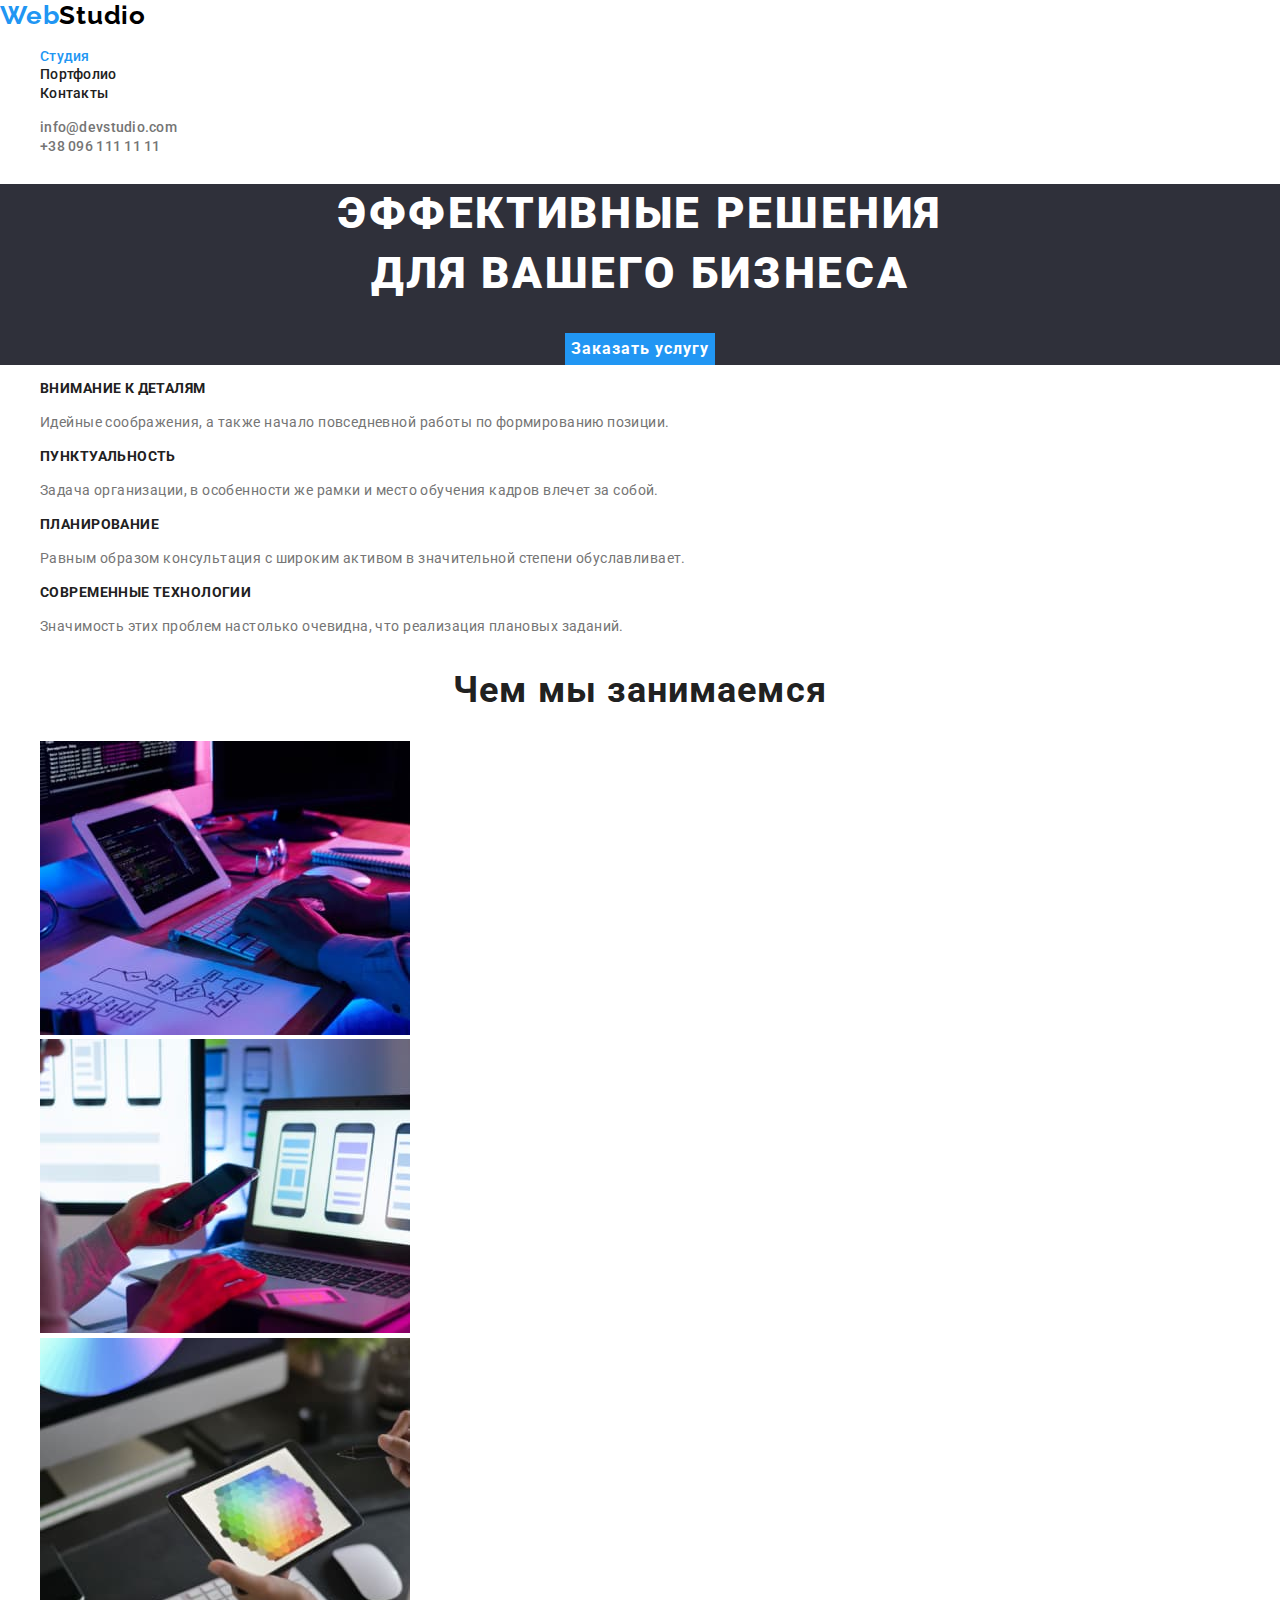
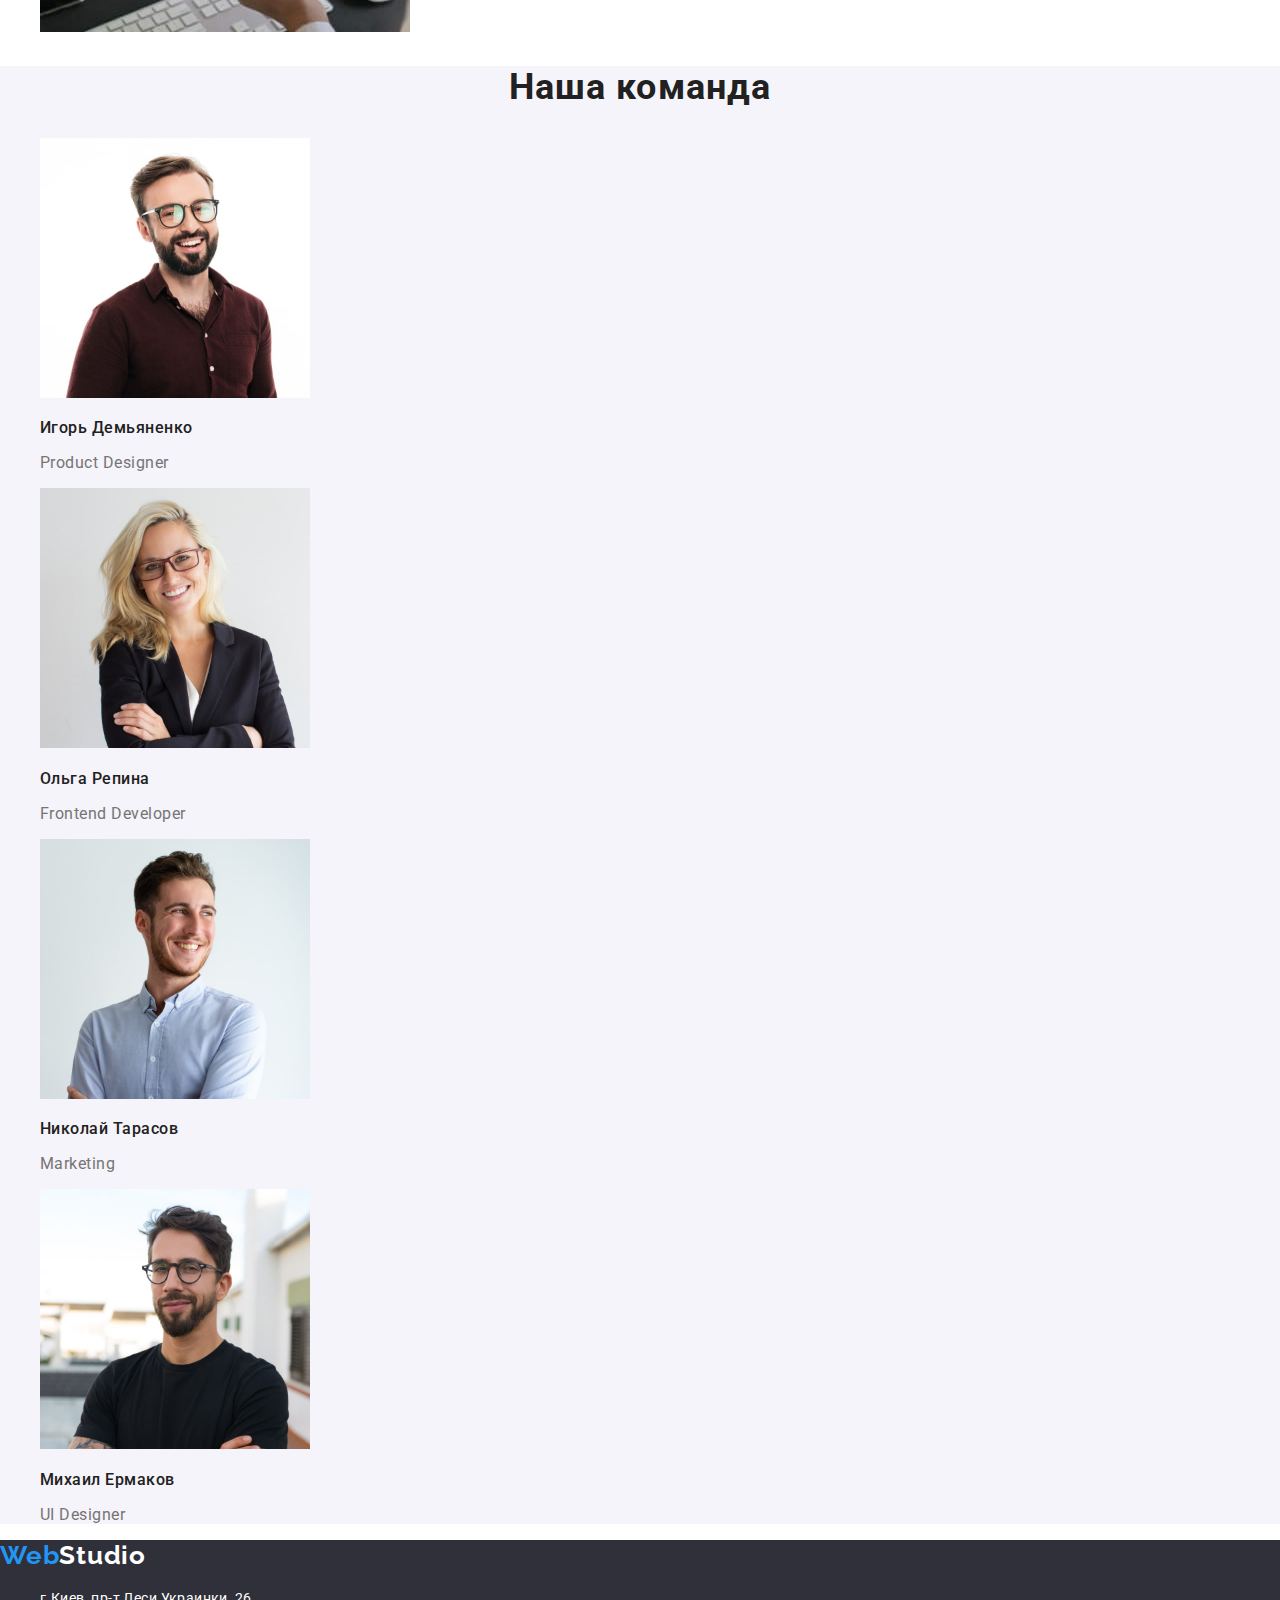
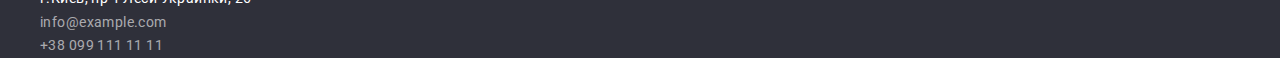
<file: index.html>
<!DOCTYPE html>
<html lang="ru">
  <head>
    <meta charset="UTF-8" />
    <meta http-equiv="X-UA-Compatible" content="IE=edge" />
    <meta name="viewport" content="width=device-width, initial-scale=1.0" />
    <title>Студия</title>
    <link
      rel="stylesheet"
      href="https://cdnjs.cloudflare.com/ajax/libs/modern-normalize/1.1.0/modern-normalize.min.css"
    />
    <link rel="preconnect" href="https://fonts.googleapis.com" />
    <link rel="preconnect" href="https://fonts.gstatic.com" crossorigin />
    <link
      href="https://fonts.googleapis.com/css2?family=Raleway:wght@700&family=Roboto:wght@400;500;700;900&display=swap"
      rel="stylesheet"
    />
    <link rel="stylesheet" href="./css/styles.css" />
  </head>
  <body>
    <!--Шапка сайта-->

    <header class="header">
      <nav class="header-nav">
        <a class="logo link" href="./index.html">Web<span class="logo-black">Studio</span></a>

        <ul class="header-nav-list list">
          <li class="header-nav-item">
            <a class="header-nav-link link current" href="./index.html">Студия</a>
          </li>
          <li class="header-nav-item">
            <a class="header-nav-link link" href="./portfolio.html">Портфолио</a>
          </li>
          <li class="header-nav-item"><a class="header-nav-link link" href="">Контакты</a></li>
        </ul>
      </nav>
      <ul class="header-contact list">
        <li class="header-contact-item">
          <a class="header-contact-link link" href="mailto:info@devstudio.com"
            >info@devstudio.com</a
          >
        </li>
        <li class="header-contact-item">
          <a class="header-contact-link link" href="tel:+380961111111">+38 096 111 11 11</a>
        </li>
      </ul>
    </header>

    <main>
      <!--Герой-->

      <section class="hero">
        <h1 class="hero-title">
          Эффективные решения<br />
          для вашего бизнеса
        </h1>
        <button class="hero-btn" type="button">Заказать услугу</button>
      </section>

      <!--Наши особенности-->

      <section class="feature">
        <h2 class="visually-hidden title">Наши особенности</h2>
        <ul class="feature-list list">
          <li class="feature-list-item">
            <h3 class="feature-list-title title">Внимание к деталям</h3>
            <p class="feature-list-text">Идейные соображения, а также начало повседневной работы по формированию позиции.</p>
          </li>
          <li class="feature-list-item">
            <h3 class="feature-list-title title">Пунктуальность</h3>
            <p class="feature-list-text">
              Задача организации, в особенности же рамки и место обучения кадров влечет за собой.
            </p>
          </li>
          <li class="feature-list-item">
            <h3 class="feature-list-title title">Планирование</h3>
            <p class="feature-list-text">
              Равным образом консультация с широким активом в значительной степени обуславливает.
            </p>
          </li class="feature-list-item">
          <li>
            <h3 class="feature-list-title title">Современные технологии</h3>
            <p class="feature-list-text">Значимость этих проблем настолько очевидна, что реализация плановых заданий.</p>
          </li>
        </ul>
      </section>

      <!--Чем мы занимаемся-->

      <section class="product">
        <h2 class="product-title title">Чем мы занимаемся</h2>
        <ul class="product-list list">
          <li class="product-list-item">
            <img class="product-list-img" src="./images/box1.jpg" alt="набор текста на клавиатуре" width="370" />
          </li>
          <li class="product-list-item">
            <img class="product-list-img" src="./images/box2.jpg" alt="мобильный телефон в руке и ноутбук" width="370" />
          </li>
          <li class="product-list-item">
            <img class="product-list-img" src="./images/box3.jpg" alt="планшет в руке" width="370" />
          </li>
        </ul>
      </section>

      <!--Наша команда-->

      <section class="team">
        <h2 class="team-title title">Наша команда</h2>
        <ul class="team-list list">
          <li class="team-list-item">
            <img class="team-list-img" src="./images/teamcard1.jpg" alt="фото мужчины в очках" width="270" />
            <h3 class="team-list-title title">Игорь Демьяненко</h3>
            <p class="team-list-text" lang="en">Product Designer</p>
          </li>
          <li class="team-list-item">
            <img class="team-list-img" src="./images/teamcard2.jpg" alt="фото женщины в очках" width="270" />
            <h3 class="team-list-title title">Ольга Репина</h3>
            <p class="team-list-text" lang="en">Frontend Developer</p>
          </li>
          <li class="team-list-item">
            <img class="team-list-img" src="./images/teamcard3.jpg" alt="фото улыбающегося мужчины" width="270" />
            <h3 class="team-list-title title">Николай Тарасов</h3>
            <p class="team-list-text" lang="en">Marketing</p>
          </li>
          <li class="team-list-item">
            <img class="team-list-img" src="./images/teamcard4.jpg" alt="фото мужчины в очках" width="270" />
            <h3 class="team-list-title title">Михаил Ермаков</h3>
            <p class="team-list-text" lang="en">UI Designer</p>
          </li>
        </ul>
      </section>
    </main>

    <!--Подвал-->

    <footer class="footer">
      <a href="./index.html" class="logo link">Web<span class="logo-white">Studio</span></a>
      <address class="footer-addr">
        <ul class="footer-addr-list list">
          <li class="footer-addr-item">
            <a
              class="footer-addr-link link"
              href="https://goo.gl/maps/jjjQnr7aBf25NbzN8"
              target="_blank"
              rel="noopener noreferrer"
              >г.Киев, пр-т Леси Украинки, 26</a
            >
          </li>
          <li class="footer-addr-item">
            <a class="footer-addr-link link" href="mailto:info@example.com">info@example.com</a>
          </li>
          <li class="footer-addr-item">
            <a class="footer-addr-link link" href="tel:+380991111111">+38 099 111 11 11</a>
          </li>
        </ul>
      </address>
    </footer>
  </body>
</html>
</file>
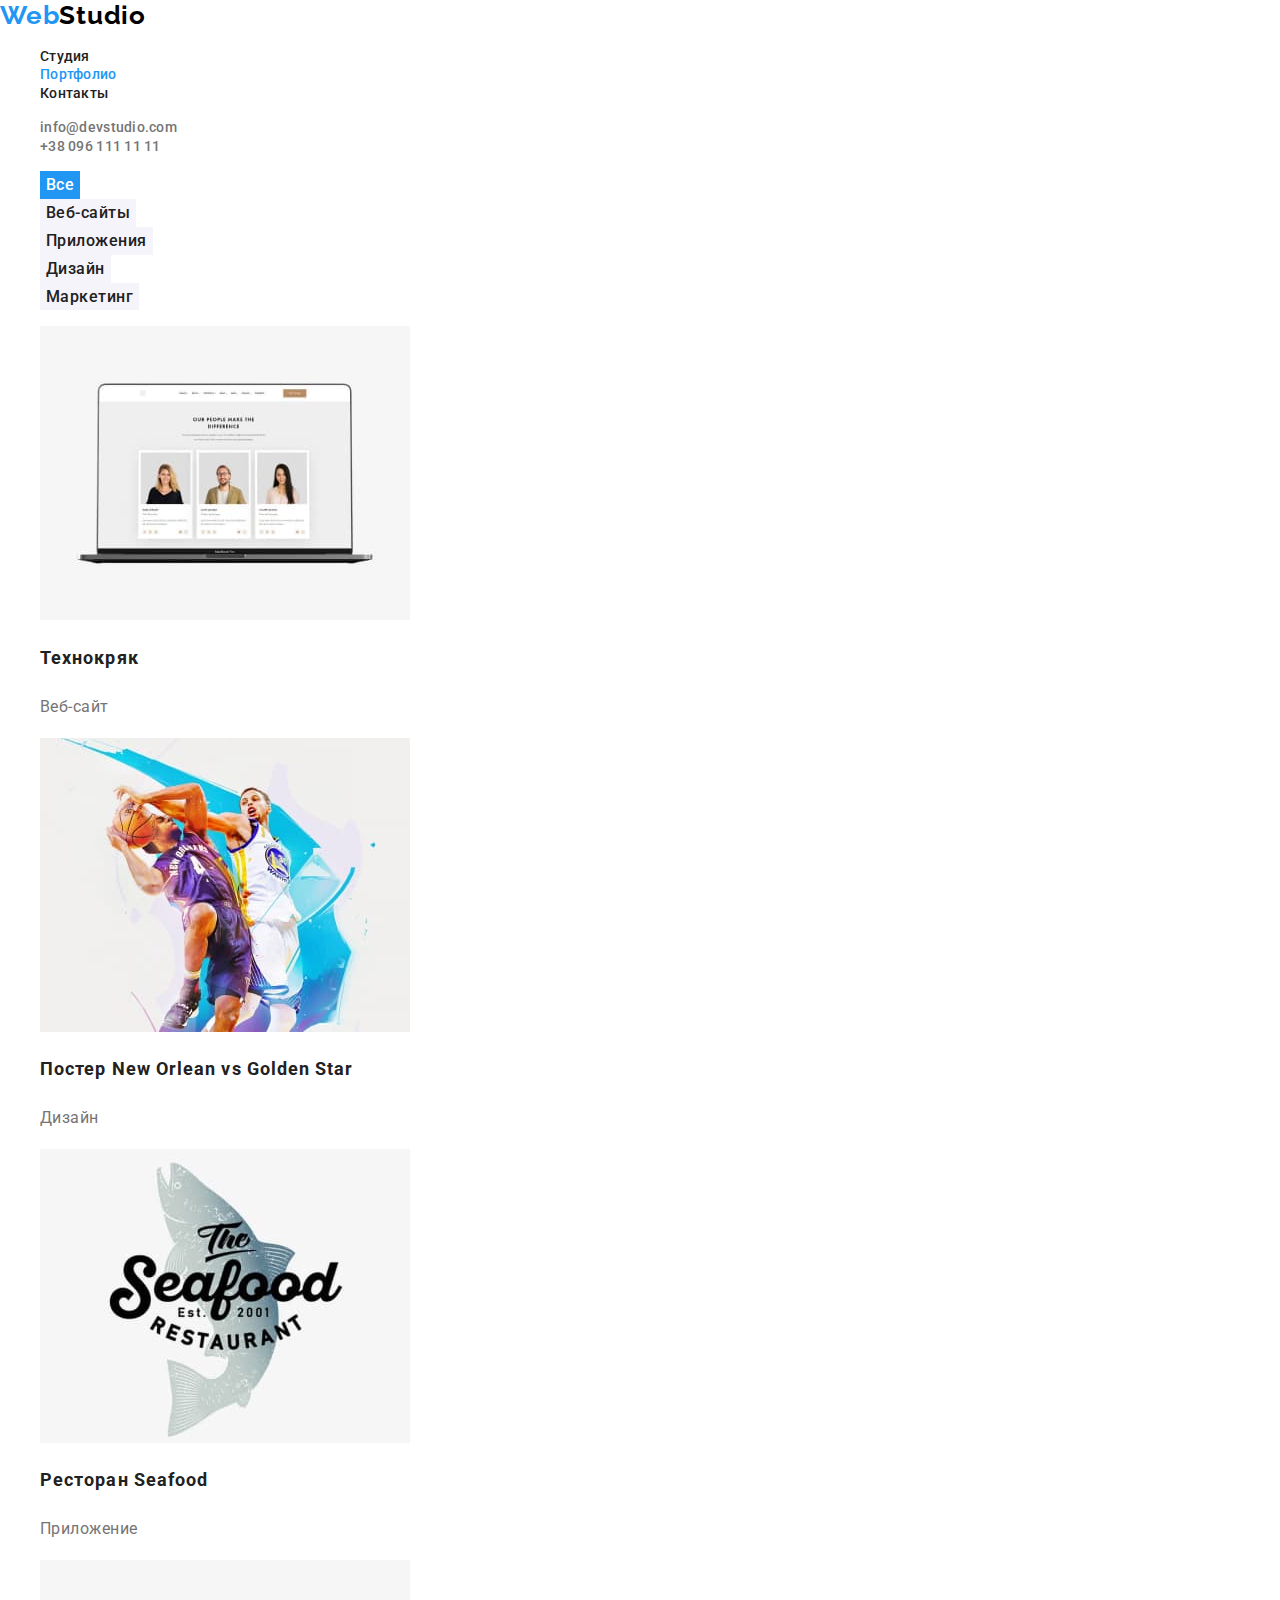
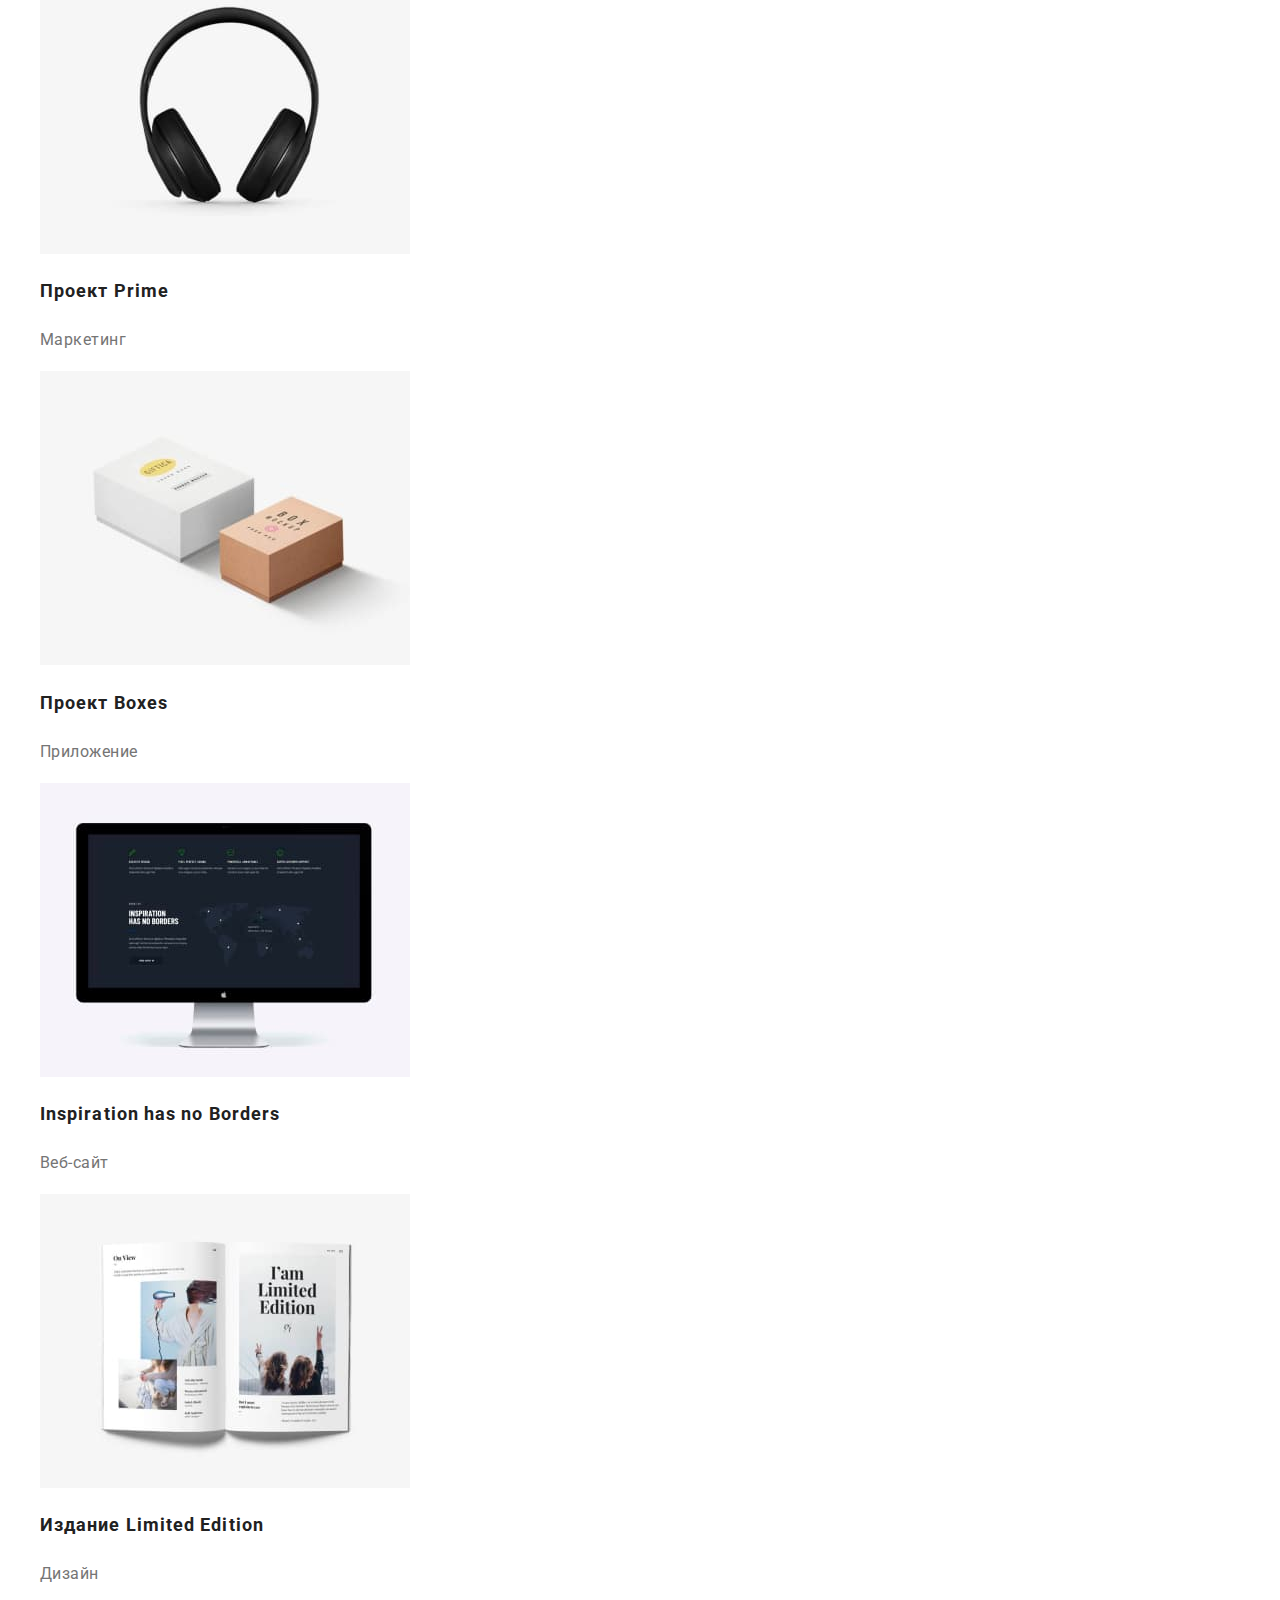
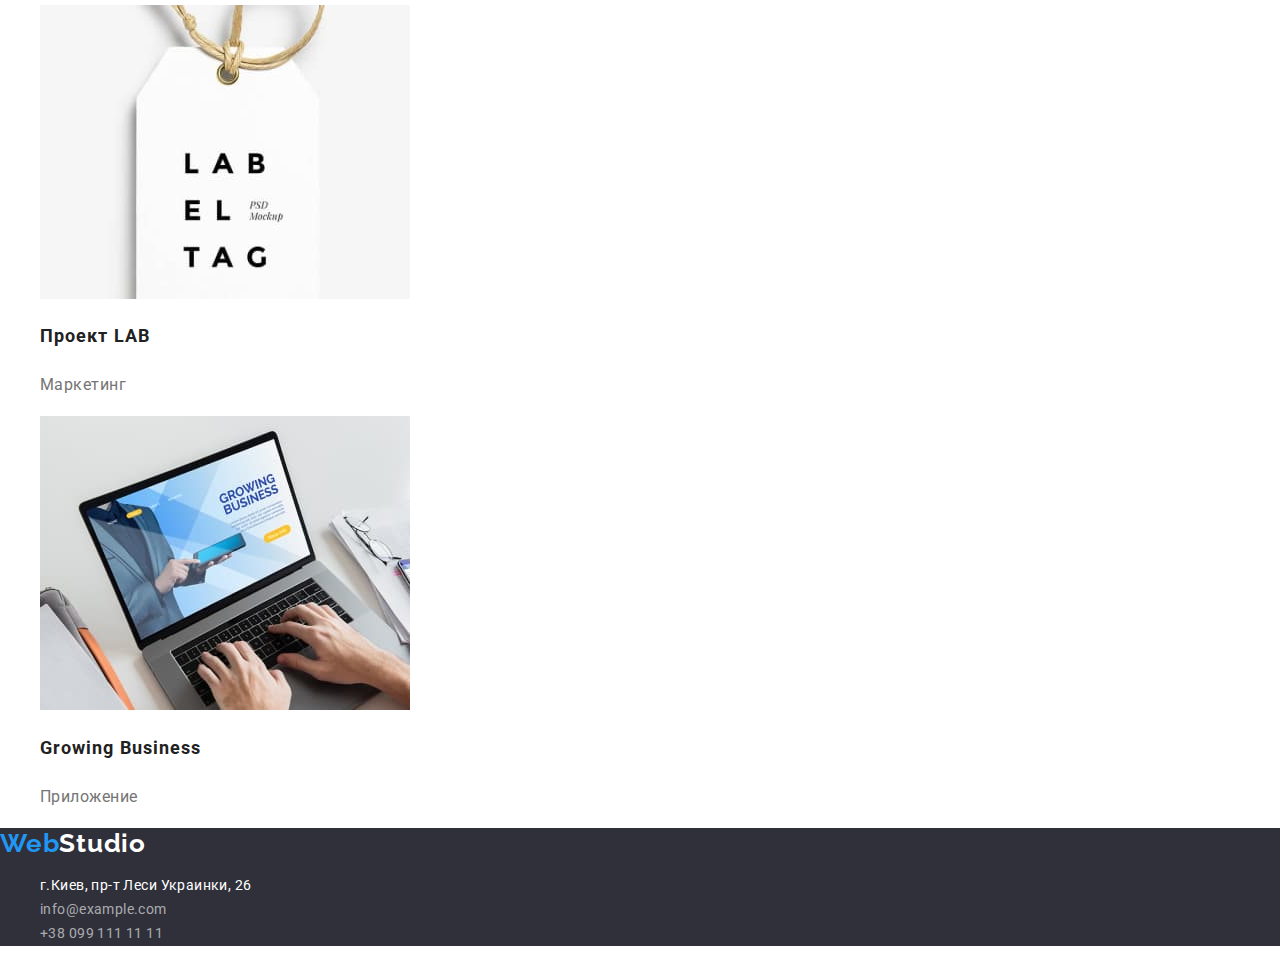
<file: portfolio.html>
<!DOCTYPE html>
<html lang="ru">
  <head>
    <meta charset="UTF-8" />
    <meta http-equiv="X-UA-Compatible" content="IE=edge" />
    <meta name="viewport" content="width=device-width, initial-scale=1.0" />
    <title>Портфолио</title>
    <link
      rel="stylesheet"
      href="https://cdnjs.cloudflare.com/ajax/libs/modern-normalize/1.1.0/modern-normalize.min.css"
    />
    <link rel="preconnect" href="https://fonts.googleapis.com" />
    <link rel="preconnect" href="https://fonts.gstatic.com" crossorigin />
    <link
      href="https://fonts.googleapis.com/css2?family=Raleway:wght@700&family=Roboto:wght@400;500;700;900&display=swap"
      rel="stylesheet"
    />
    <link rel="stylesheet" href="./css/styles.css" />
  </head>
  <body>
    <!--Шапка сайта-->

    <header class="header">
      <nav class="header-nav">
        <a class="logo link" href="./index.html">Web<span class="logo-black">Studio</span></a>

        <ul class="header-nav-list list">
          <li class="header-nav-item">
            <a class="header-nav-link link" href="./index.html">Студия</a>
          </li>
          <li class="header-nav-item">
            <a class="header-nav-link link current" href="./portfolio.html">Портфолио</a>
          </li>
          <li class="header-nav-item">
            <a class="header-nav-link link" href="">Контакты</a>
          </li>
        </ul>
      </nav>
      <ul class="header-contact list">
        <li class="header-contact-item">
          <a class="header-contact-link link" href="mailto:info@devstudio.com"
            >info@devstudio.com</a
          >
        </li>
        <li class="header-contact-item">
          <a class="header-contact-link link" href="tel:+380961111111">+38 096 111 11 11</a>
        </li>
      </ul>
    </header>

    <!--Основной контент  -->

    <main>
      <section class="portfolio">
        <h1 class="visually-hidden title">Портфолио</h1> 

        <!-- Фильтры -->

          <ul class="filter-list list">
          <li class="filter-item"><button class="filter-btn active" type="button">Все</button></li>
          <li class="filter-item"><button class="filter-btn" type="button">Веб-сайты</button></li>
          <li class="filter-item"><button class="filter-btn" type="button">Приложения</button></li>
          <li class="filter-item"><button class="filter-btn" type="button">Дизайн</button></li>
          <li class="filter-item"><button class="filter-btn" type="button">Маркетинг</button></li>
        </ul>

        <!-- Проекты -->
        
        <ul class="project-list list">
          <li class="project-list-item">
            <img
              class="project-list-img"
              src="./images/portfolio-01.jpg"
              alt="Открытый ноутбук с изображением сайта на экране" width="370"
            />
            <h2 class="project-list-title title">Технокряк</h2>
            <p class="project-list-text">Веб-сайт</p>
          </li>
          <li class="project-list-item">
            <img
              class="project-list-img"
              src="./images/portfolio-02.jpg"
              alt="Двое мужчин играют в баскетбол" width="370"
            />
            <h2 class="project-list-title title">
              Постер <span lang="en">New Orlean vs Golden Star</span>
            </h2>
            <p class="project-list-text">Дизайн</p>
          </li>
          <li class="project-list-item">
            <img
              class="project-list-img"
              src="./images/portfolio-03.jpg"
              alt="Название ресторана на фоне рыбы" width="370"
            />
            <h2 class="project-list-title title">Ресторан <span lang="en">Seafood</span></h2>
            <p class="project-list-text">Приложение</p>
          </li>
          <li class="project-list-item">
            <img
              class="project-list-img"
              src="./images/portfolio-04.jpg"
              alt="Полноразмерные наушники" width="370"
            />
            <h2 class="project-list-title title">Проект <span lang="en">Prime</span></h2>
            <p class="project-list-text">Маркетинг</p>
          </li>
          <li class="project-list-item">
            <img
              class="project-list-img"
              src="./images/portfolio-05.jpg"
              alt="Две коробки:белая и крафт" width="370"
            />
            <h2 class="project-list-title title">Проект <span>Boxes</span></h2>
            <p class="project-list-text">Приложение</p>
          </li>
          <li class="project-list-item">
            <img
              class="project-list-img"
              src="./images/portfolio-06.jpg"
              alt="Монитор Apple с изображением сайта на экране" width="370"
            />
            <h2 class="project-list-title title" lang="en">Inspiration has no Borders</h2>
            <p class="project-list-text">Веб-сайт</p>
          </li>
          <li class="project-list-item">
            <img
              class="project-list-img"
              src="./images/portfolio-07.jpg"
              alt="Разворот журнала с картинками" width="370"
            />
            <h2 class="project-list-title title">Издание <span lang="en">Limited Edition</span></h2>
            <p class="project-list-text">Дизайн</p>
          </li>
          <li class="project-list-item">
            <img
              class="project-list-img"
              src="./images/portfolio-08.jpg"
              alt="Бирка с надписями на бечёвке" width="370"
            />
            <h2 class="project-list-title title">Проект <span lang="en">LAB</span></h2>
            <p class="project-list-text">Маркетинг</p>
          </li>
          <li class="project-list-item">
            <img
              class="project-list-img"
              src="./images/portfolio-09.jpg"
              alt="Ладони рук, работающие с клавиатурой открытого ноутбука" width="370"
            />
            <h2 class="project-list-title title" lang="en">Growing Business</h2>
            <p class="project-list-text">Приложение</p>
          </li>
        </ul>
      </section>
    </main>

    <!--Подвал-->

    <footer class="footer">
      <a href="./index.html" class="logo link">Web<span class="logo-white">Studio</span></a>
      <address class="footer-addr">
        <ul class="footer-addr-list list">
          <li class="footer-addr-item">
            <a
              class="footer-addr-link link"
              href="https://goo.gl/maps/jjjQnr7aBf25NbzN8"
              target="_blank"
              rel="noopener noreferrer"
              >г.Киев, пр-т Леси Украинки, 26</a
            >
          </li>
          <li class="footer-addr-item">
            <a class="footer-addr-link link" href="mailto:info@example.com">info@example.com</a>
          </li>
          <li class="footer-addr-item">
            <a class="footer-addr-link link" href="tel:+380991111111">+38 099 111 11 11</a>
          </li>
        </ul>
      </address>
    </footer>
  </body>
</html>
</file>
<file: css/styles.css>
/*  цвет текста заголовков #212121  */
/* основной цвет текста #757575 */
/* дополнительный цвет текста и заголовков #FFFFFF */
/* цвет лого #000000, #2196F3 */
/* телефон и мыло в футере цвет rgba(255, 255, 255, 0.6);*/
/* акцент #2196F3 */
/* hero background #2F303A; */
/*  our team bg #F5F4FA;*/
/* footer bg #2F303A; */

/* -------------total styles------------- */

:root {
  --main-text-color: #757575;
  --accent-color: #2196f3;
  --title-color: #212121;
  --external-color: #ffffff;
  --bg-color: #2f303a;
  --ex-bg-color: #f5f4fa;
}

body {
  font-family: 'Roboto', sans-serif;
  color: var(--main-text-color);
  background-color: var(--external-color);
}

.link {
  text-decoration: none;
  
}

.list {
  list-style: none;
}

.title {
  color: var(--title-color);
}

.visually-hidden {
  position: absolute;
  white-space: nowrap;
  width: 1px;
  height: 1px;
  overflow: hidden;
  border: 0;
  padding: 0;
  clip: rect(0 0 0 0);
  clip-path: inset(50%);
  margin: -1px;
}

/* -------------header styles-------------- */

.logo {
  font-family: 'Raleway', sans-serif;
  font-weight: 700;
  font-size: 26px;
  line-height: 1.19;
  letter-spacing: 0.03em;
  color: var(--accent-color);
}

.logo-black {
  color: #000000;
}

.header-nav-link {
  font-weight: 500;
  font-size: 14px;
  line-height: 1.14;
  letter-spacing: 0.02em;
  color: var(--title-color);
}

.header-nav-link:hover,
.header-nav-link:focus {
  color: var(--accent-color);
}

.header-contact-link {
  font-weight: 500;
  font-size: 14px;
  line-height: 1.14;
  letter-spacing: 0.02em;
  color: var(--main-text-color);
}

.current,
.header-contact-link:hover,
.header-contact-link:focus {
  color: var(--accent-color);
}

/* ------------------hero styles---------------- */

.hero {
  background-color: var(--bg-color);
  text-align: center;
}

.hero-title {
  font-weight: 900;
  font-size: 44px;
  line-height: 1.36;
  letter-spacing: 0.06em;
  text-transform: uppercase;
  color: var(--external-color);
}

.hero-btn {
  font-size: 16px;
  line-height: 1.87;
  font-weight: 700;
  letter-spacing: 0.06em;
  background-color: var(--accent-color);
  color: var(--external-color);
  cursor: pointer;
  border: none;
}

.hero-btn:hover,
.hero-btn:focus {
  background-color: #188ce8;
}

/* -------------Наши особенности styles-------- */

/* .feature {
}
.feature-list {
}
.feature-list-item {
} */

.feature-list-title {
  font-size: 14px;
  line-height: 1.14;
  letter-spacing: 0.03em;
  text-transform: uppercase;
}

.feature-list-text {
  font-size: 14px;
  line-height: 1.71;
  letter-spacing: 0.03em;
}

/* ------------Чем мы занимаемся styles----- */

/* 
.product {
} */

.product-title {
  font-size: 36px;
  line-height: 1.17;
  text-align: center;
  letter-spacing: 0.03em;
}

/* .product-list {
}
.product-list-item {
}
.product-list-img {
} */

/* ---------Наша команда styles----------- */

.team {
  background-color: var(--ex-bg-color);
}
.team-title {
  font-size: 36px;
  line-height: 1.17;
  text-align: center;
  letter-spacing: 0.03em;
}

/* .team-list {
}
.team-list-item {
}
.team-list-img {
} */

.team-list-title {
  font-weight: 500;
  font-size: 16px;
  line-height: 1.19;
  letter-spacing: 0.03em;
}
.team-list-text {
  font-size: 16px;
  line-height: 1.19;
  letter-spacing: 0.03em;
}

/* ------------Portfolio styles------------ */

/* .portfolio {
} */

/* ------------filter's styles------------- */

/* .filter-list {
}

.filter-item {} */

.filter-btn {
  font-weight: 500;
  font-size: 16px;
  line-height: 1.62;
  letter-spacing: 0.03em;
  background-color: var(--ex-bg-color);
  color: var(--title-color);
  cursor: pointer;
  border: none;
}

.active,
.filter-btn:hover,
.filter-btn:focus {
  background-color: var(--accent-color);
  color: var(--external-color);
}

/* ------------project styles----------- */

/* .project-list {
}

.project-list-item {
}
.project-list-img {
} */

.project-list-title {
  font-size: 18px;
  line-height: 2;
  letter-spacing: 0.06em;
}

.project-list-text {
  font-size: 16px;
  line-height: 1.87;
  letter-spacing: 0.03em;
}

/* -------------footer styles------------- */

.footer {
  background-color: var(--bg-color);
}
.logo-white {
  color: #ffffff;
}

/* .footer-addr {
}
.footer-addr-list {
}

.footer-addr-item {
} */

.footer-addr-link {
  font-style: normal;
  font-size: 14px;
  line-height: 1.71;
  letter-spacing: 0.03em;
  color: rgba(255, 255, 255, 0.6);
}

.footer-addr-link[target='_blank'] {
  color: #ffffff;
}

.footer-addr-link:hover,
.footer-addr-link:focus {
  color: var(--main-text-color);
}
</file>
